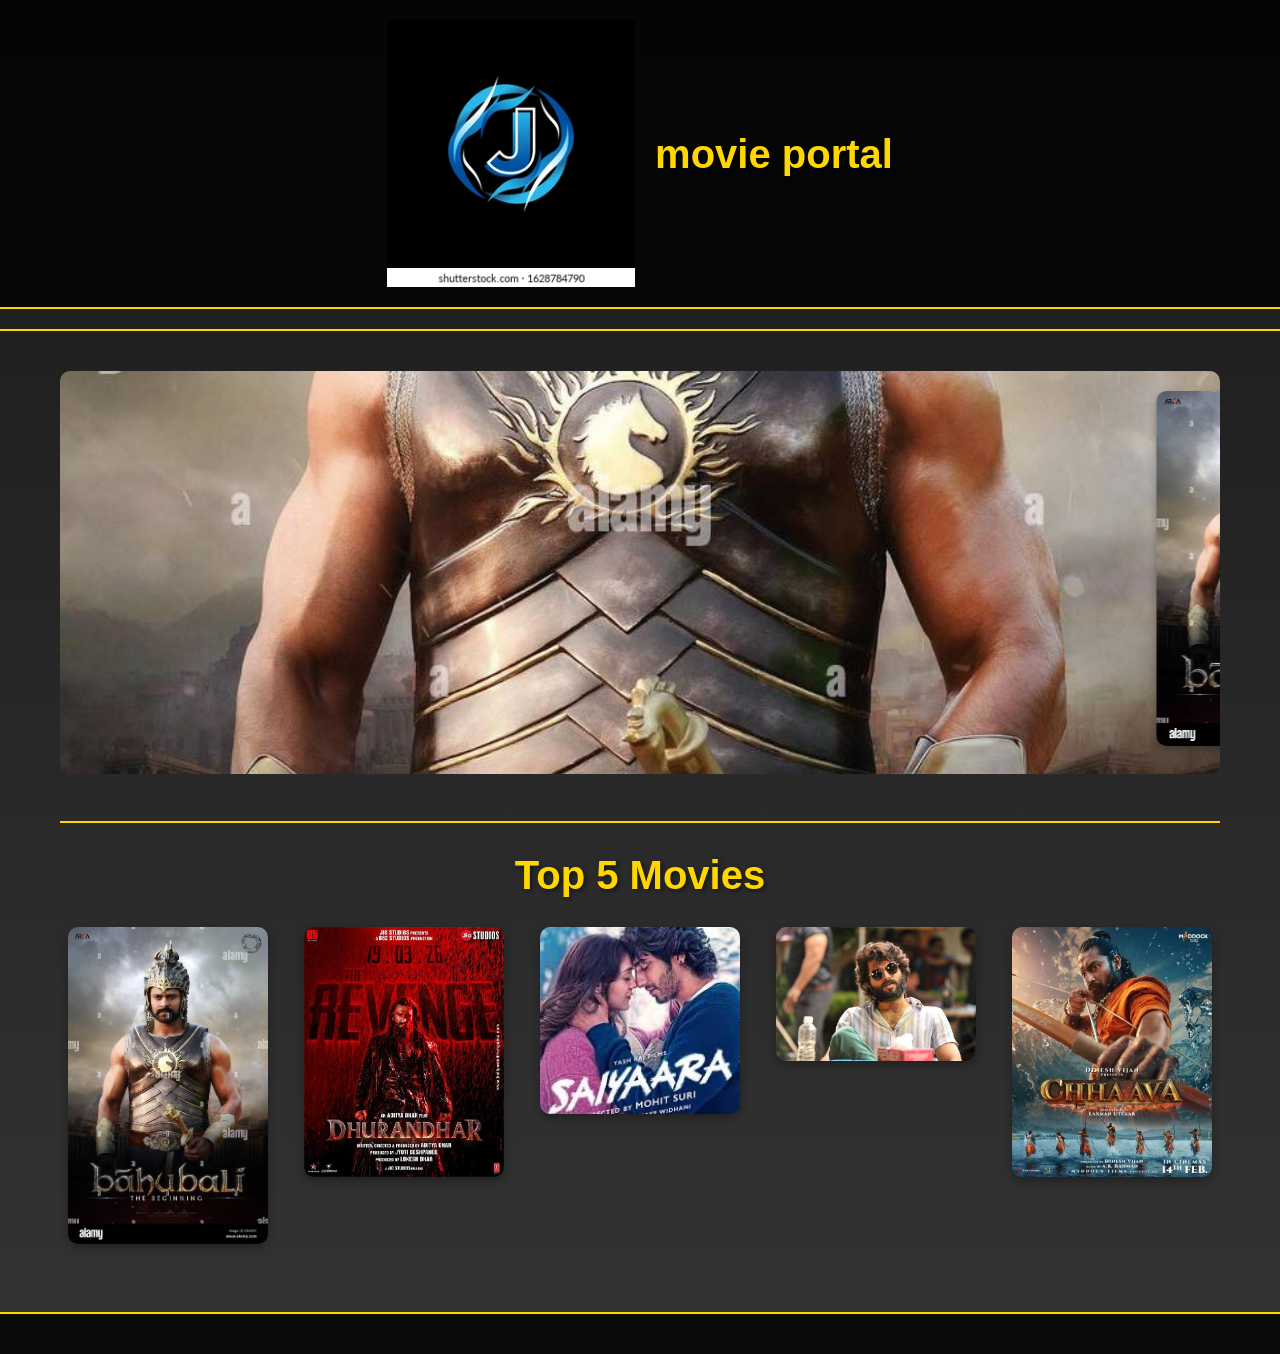
<file: index.html>
<!DOCTYPE html>
<html lang="en">
<head>
  <meta charset="UTF-8">
  <meta name="viewport" content="width=device-width, initial-scale=1.0">
  <title>jayram-home</title>
  <link rel="stylesheet" href="css/jayram.css">
  
</head>
<body>
  <header>
    <img src="images/logo.png" alt="" width="20%">
    <p class="box"> movie portal</p>
  </header>
  <hr>
  <div class="containt">
    <marquee>
      <img src="images/mov1.png" alt="" width="20%" height="700%">
      <img src="images/mov2.png" alt="" width="20%" height="700%">
      <img src="images/mov3.png" alt="" width="20%" height="700%">
      <img src="images/mov4.png" alt="" width="20%" height="700%">
      <img src="images/mov5.png" alt="" width="20%" height="700%">
    </marquee>
    <hr>
    <h1>Top 5 Movies</h1>
    <div class="movies-grid">
      <a href="mov1.html"><img src="images/mov1.png" alt="" width="20%" height="700%"></a>
      <a href="mov2.html"><img src="images/mov2.png" alt="" width="20%" height="700%"></a>
      <a href="mov3.html"><img src="images/mov3.png" alt="" width="20%" height="700%"></a>
      <a href="mov4.html"><img src="images/mov4.png" alt="" width="20%" height="700%"></a>
      <a href="mov5.html"><img src="images/mov5.png" alt="" width="20%" height="700%"></a>
    </div>
  </div>
  <footer>


  </footer>

</body>
</html>
</file>
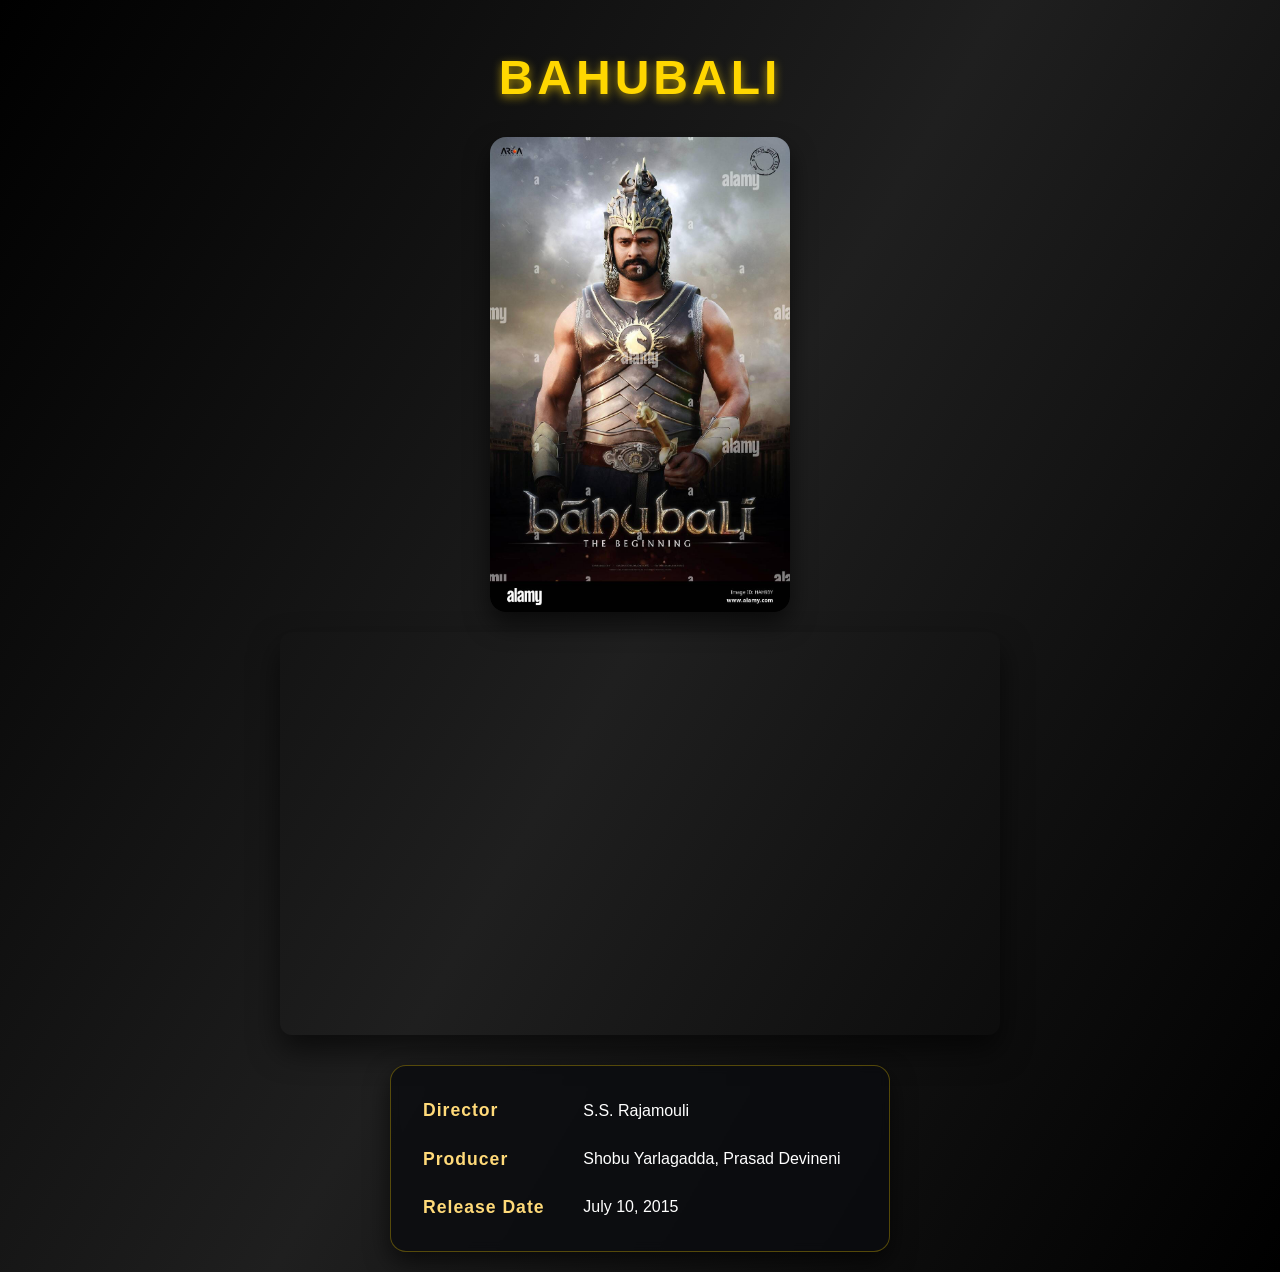
<file: mov1.html>
<!DOCTYPE html>
<html lang="en">
<head>
    <meta charset="UTF-8">
    <meta name="viewport" content="width=device-width, initial-scale=1.0">
    <title>bahubali</title>
    <link rel="stylesheet" href="css/jayram.css">
    <link rel="stylesheet" href="css/mov1.css">
</head>
<body>
    <h1>bahubali</h1>
    <img src="images/mov1.png" alt="" width="20%" height="700%">
    <iframe width="560" height="315" src="https://www.youtube.com/embed/1Ox74980980" frameborder="0" allowfullscreen></iframe>
<div class="movie-info">
<table>
    <tr>
        <th>Director</th>
        <td>S.S. Rajamouli</td>
    </tr>
    <tr>
        <th>Producer</th>
        <td>Shobu Yarlagadda, Prasad Devineni</td>
    </tr>
    <tr>
        <th>Release Date</th>
        <td>July 10, 2015</td>
    </tr>
</table>
</div>
</body>
</html>
</file>
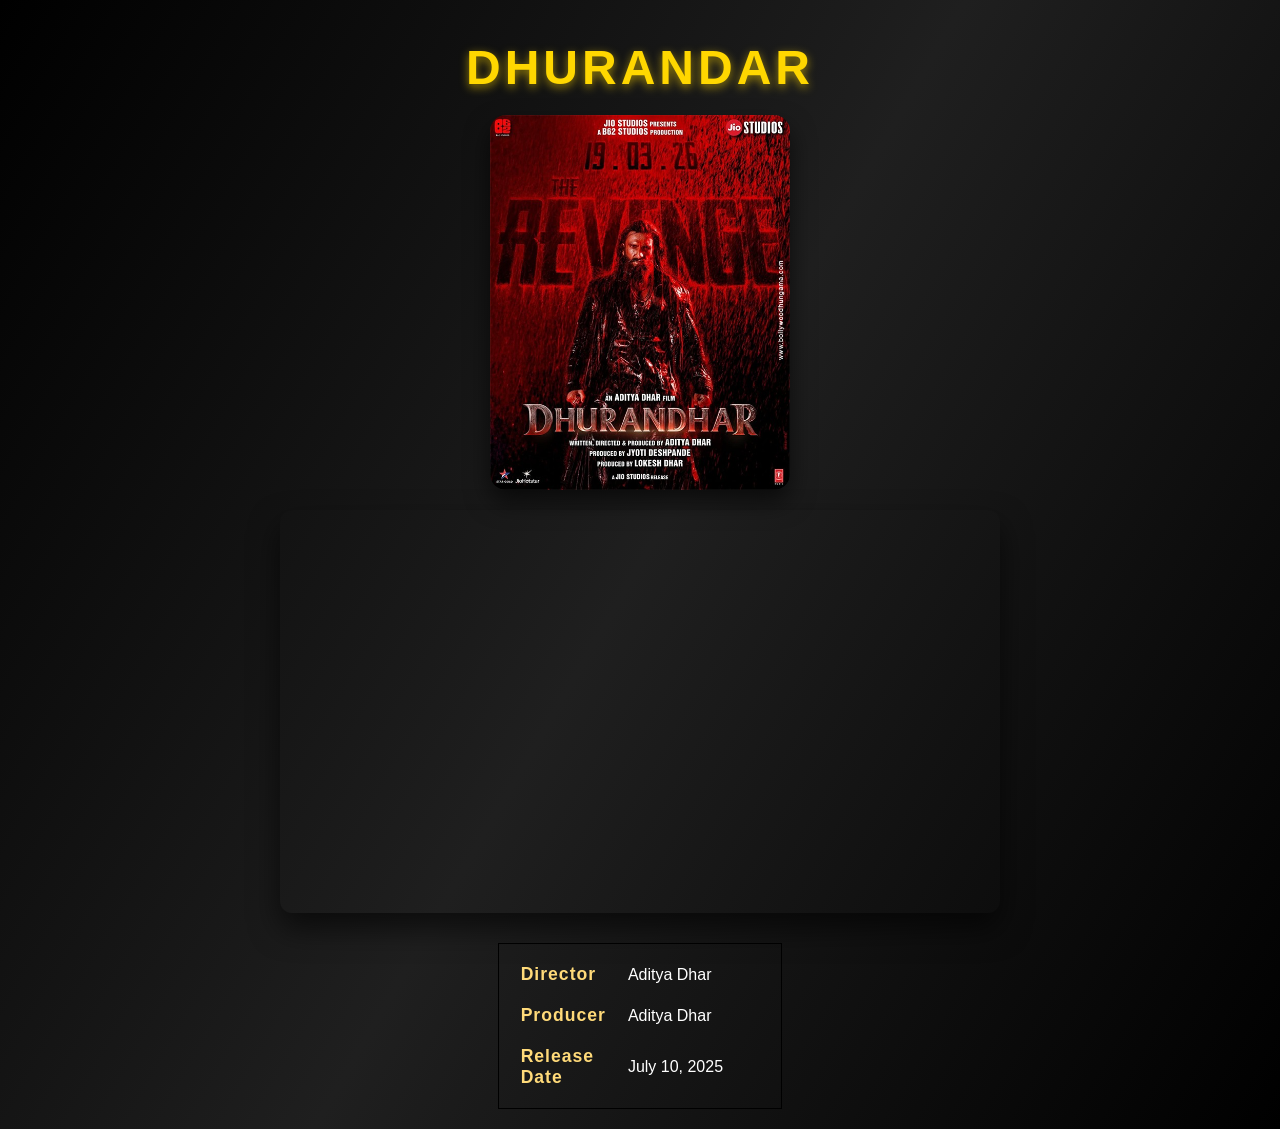
<file: mov2.html>
<!DOCTYPE html>
<html lang="en">
<head>
    <meta charset="UTF-8">
    <meta name="viewport" content="width=device-width, initial-scale=1.0">
    <title>durandar</title>
    <link rel="stylesheet" href="css/mov2.css">
</head>
<body>
    <h1>dhurandar</h1>
    <img src="images/mov2.png" alt="" width="20%" height="700%">
    <iframe width="100%" height="315" src="https://www.youtube.com/embed/1Ox74980980" frameborder="0" allowfullscreen></iframe>
<div style="border: 1px solid black; padding: 10px; width: max-content;">
<table>
    <tr>
        <th style="text-align:left; padding-right: 10px;">Director</th>
        <td>Aditya Dhar</td>
    </tr>
    <tr>
        <th style="text-align:left; padding-right: 10px;">Producer</th>
        <td>Aditya Dhar</td>
    </tr>
    <tr>
        <th style="text-align:left; padding-right: 10px;">Release Date</th>
        <td>July 10, 2025</td>
    </tr>
</table>
</div>
</body>
</html>
</file>
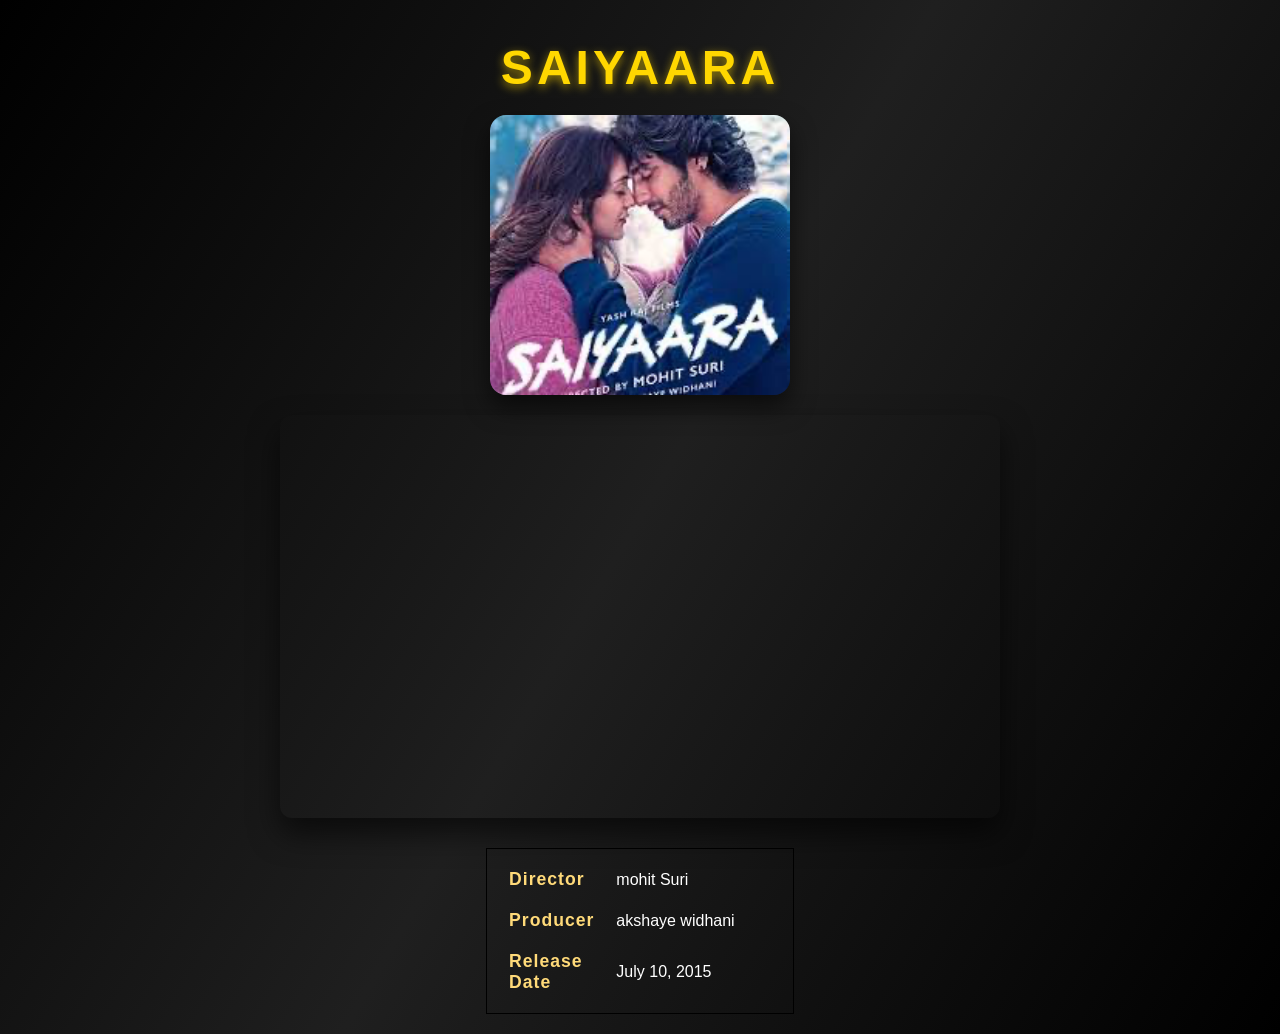
<file: mov3.html>
<!DOCTYPE html>
<html lang="en">
<head>
    <meta charset="UTF-8">
    <meta name="viewport" content="width=device-width, initial-scale=1.0">
    <title>saiyaara</title>
    <link rel="stylesheet" href="css/mov3.css">
</head>
<body>
    <h1>saiyaara</h1>
    <img src="images/mov3.png" alt="" width="20%" height="700%">
    <iframe width="100%" height="315" src="https://www.youtube.com/embed/1Ox74980980" frameborder="0" allowfullscreen></iframe>
<div style="border: 1px solid black; padding: 10px; width: max-content;">
<table>
    <tr>
        <th style="text-align:left; padding-right: 10px;">Director</th>
        <td>mohit Suri</td>
    </tr>
    <tr>
        <th style="text-align:left; padding-right: 10px;">Producer</th>
        <td>akshaye widhani</td>
    </tr>
    <tr>
        <th style="text-align:left; padding-right: 10px;">Release Date</th>
        <td>July 10, 2015</td>
    </tr>
</table>
</div>
</body>
</html>
</file>
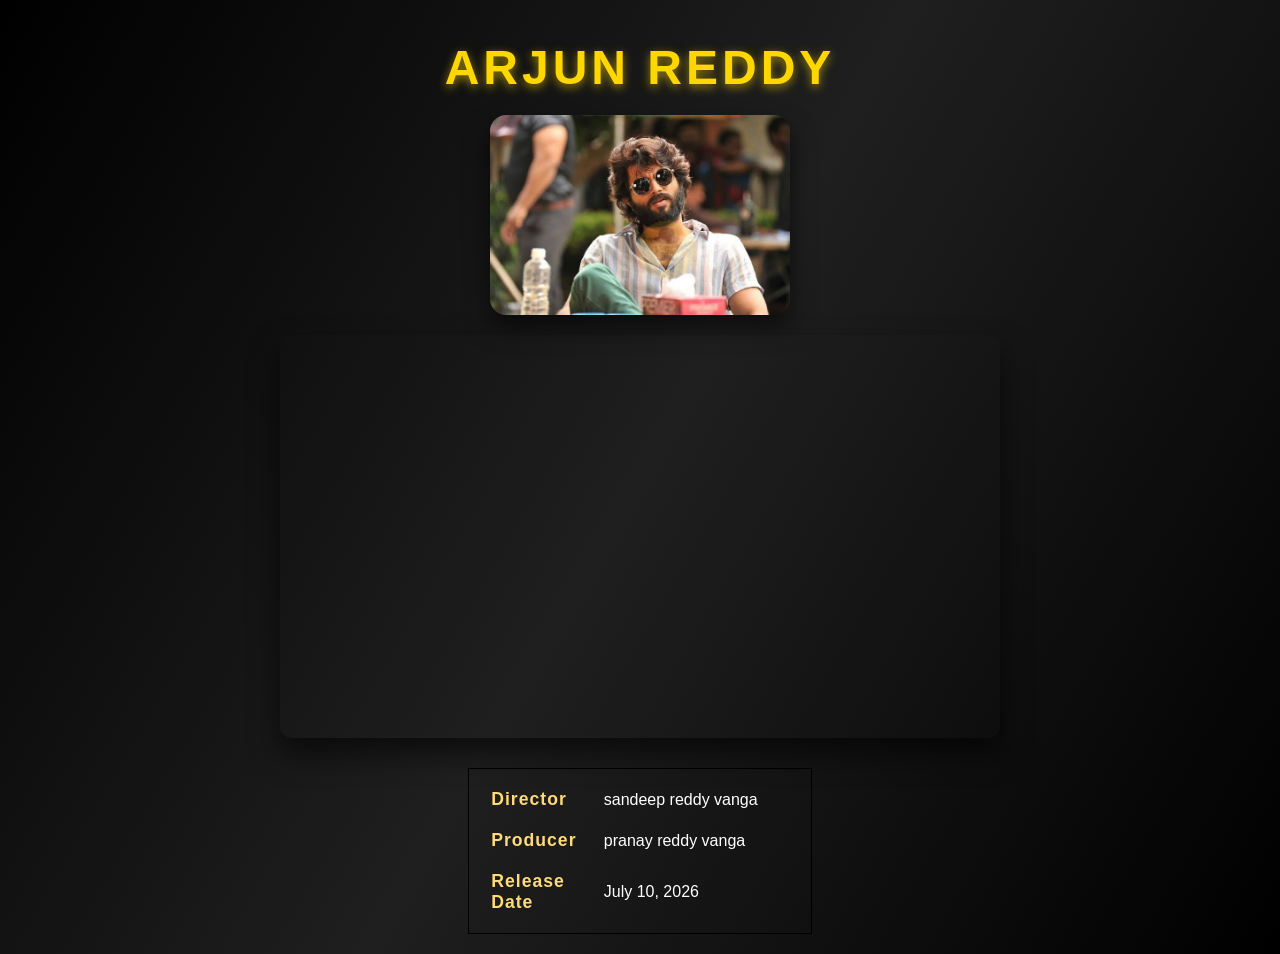
<file: mov4.html>
<!DOCTYPE html>
<html lang="en">
<head>
    <meta charset="UTF-8">
    <meta name="viewport" content="width=device-width, initial-scale=1.0">
    <title>arjun reddy</title>
    <link rel="stylesheet" href="css/mov4.css">
</head>
<body>
    <h1>arjun reddy</h1>
    <img src="images/mov4.png" alt="" width="20%" height="700%">
    <iframe width="100%" height="315" src="https://www.youtube.com/embed/1Ox74980980" frameborder="0" allowfullscreen></iframe>
<div style="border: 1px solid black; padding: 10px; width: max-content;">
<table>
    <tr>
        <th style="text-align:left; padding-right: 10px;">Director</th>
        <td>sandeep reddy vanga</td>
    </tr>
    <tr>
        <th style="text-align:left; padding-right: 10px;">Producer</th>
        <td>pranay reddy vanga</td>
    </tr>
    <tr>
        <th style="text-align:left; padding-right: 10px;">Release Date</th>
        <td>July 10, 2026</td>
    </tr>
</table>
</div>
</body>
</html>
</file>
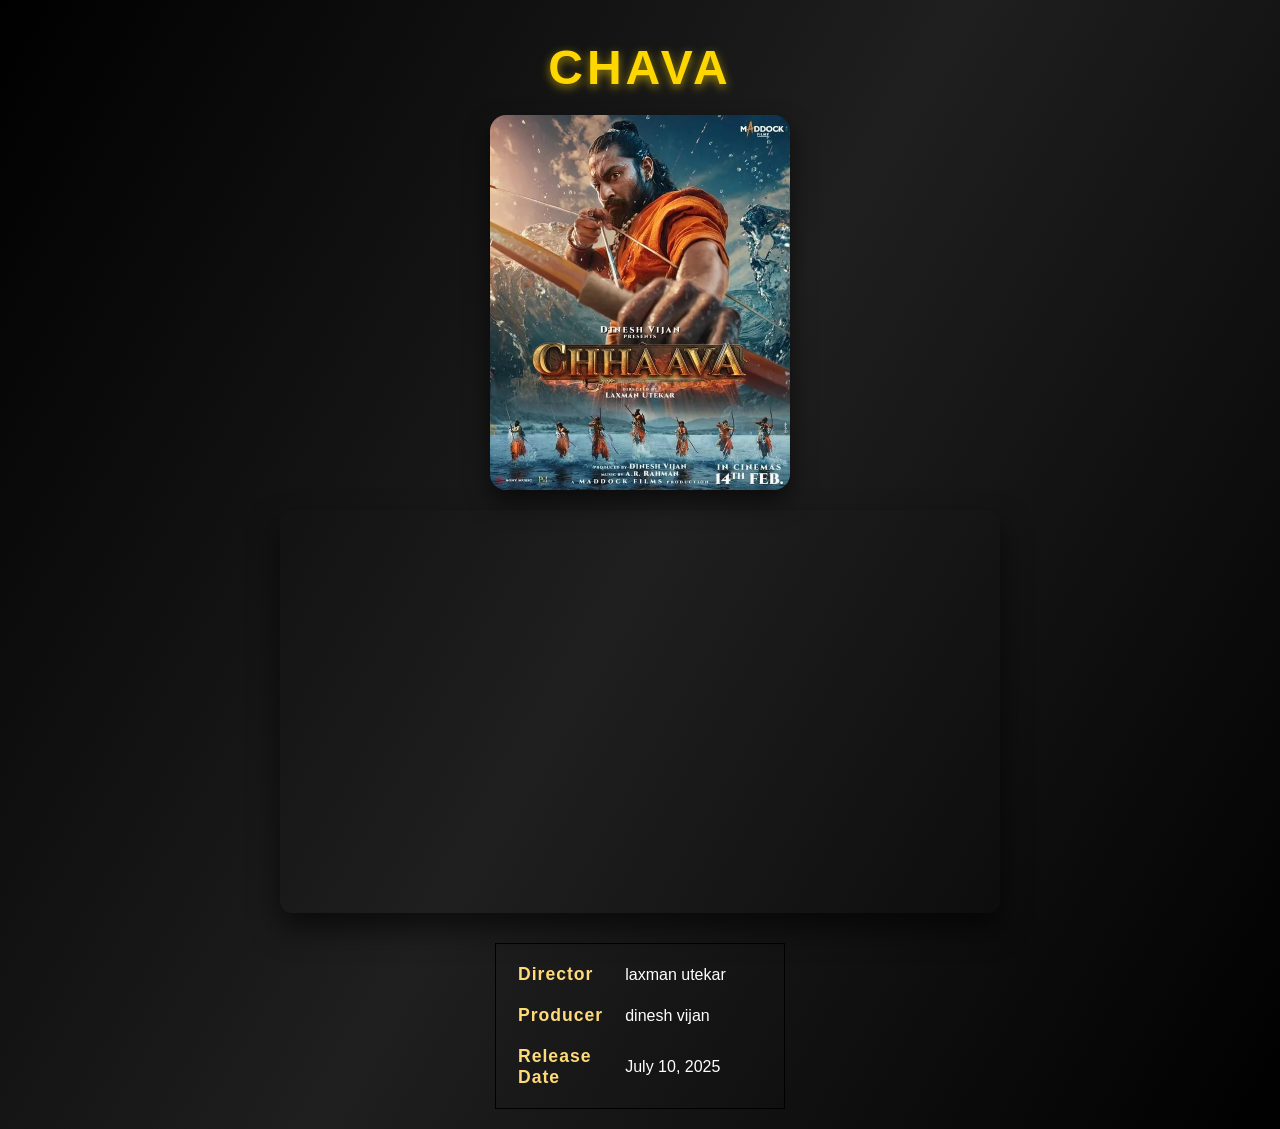
<file: mov5.html>
<!DOCTYPE html>
<html lang="en">
<head>
    <meta charset="UTF-8">
    <meta name="viewport" content="width=device-width, initial-scale=1.0">
    <title>chhava</title>
    <link rel="stylesheet" href="css/mov5.css">
</head>
<body>
    <h1>chava</h1>
    <img src="images/mov5.png" alt="" width="20%" height="700%">
    <iframe width="100%" height="315" src="https://www.youtube.com/embed/1Ox74980980" frameborder="0" allowfullscreen></iframe>
<div style="border: 1px solid black; padding: 10px; width: max-content;">
<table>
    <tr>
        <th style="text-align:left; padding-right: 10px;">Director</th>
        <td>laxman utekar</td>
    </tr>
    <tr>
        <th style="text-align:left; padding-right: 10px;">Producer</th>
        <td>dinesh vijan</td>
    </tr>
    <tr>
        <th style="text-align:left; padding-right: 10px;">Release Date</th>
        <td>July 10, 2025</td>
    </tr>
</table>
</div>
</body>
</html>
</file>
<file: css/jayram.css>
*{
    margin: 0;
    padding: 0;
    box-sizing: border-box;
}

body {
    font-family: Arial, sans-serif;
    background: linear-gradient(to bottom, #1a1a1a, #333);
    color: white;
    line-height: 1.6;
}

header{
    display: flex;
    align-items: center;
    justify-content: center;
    gap: 20px;
    padding: 20px;
    background: rgba(0,0,0,0.8);
    border-bottom: 2px solid #ffd700;
}

.box{
    font-size: 2.5em;
    font-weight: bold;
    color: #ffd700;
    text-shadow: 2px 2px 4px rgba(0,0,0,0.5);
}

hr {
    border: none;
    height: 2px;
    background: #ffd700;
    margin: 20px 0;
}

.containt {
    max-width: 1200px;
    margin: 0 auto;
    padding: 20px;
}

marquee {
    margin-bottom: 20px;
    background: url('../images/mov1.png') no-repeat center center;
    background-size: cover;
    padding: 20px;
    border-radius: 10px;
}

marquee img {
    margin-right: 20px;
    border-radius: 10px;
    box-shadow: 0 4px 8px rgba(0,0,0,0.3);
    transition: transform 0.3s;
}

marquee img:hover {
    transform: scale(1.05);
}

h1 {
    text-align: center;
    font-size: 2.5em;
    margin: 20px 0;
    color: #ffd700;
    text-shadow: 2px 2px 4px rgba(0,0,0,0.5);
}

.movies-grid {
    display: flex;
    flex-wrap: wrap;
    justify-content: space-around;
    gap: 20px;
}

.movies-grid a {
    flex: 1 1 18%;
    max-width: 200px;
    text-decoration: none;
}

.movies-grid img {
    width: 100%;
    height: auto;
    border-radius: 10px;
    box-shadow: 0 4px 8px rgba(0,0,0,0.3);
    transition: transform 0.3s, box-shadow 0.3s;
}

.movies-grid img:hover {
    transform: scale(1.05);
    box-shadow: 0 8px 16px rgba(0,0,0,0.5);
}

footer {
    text-align: center;
    padding: 20px;
    background: rgba(0,0,0,0.8);
    border-top: 2px solid #ffd700;
    margin-top: 40px;

}
</file>
<file: css/mov1.css>
* {
    box-sizing: border-box;
    font-family: 'Arial', sans-serif;
}

body {
    margin: 0;
    padding: 20px;
    background: linear-gradient(120deg, #000000, #1f1f1f, #000000);
    color: #fff;
    display: flex;
    flex-direction: column;
    align-items: center;
    min-height: 100vh;
}

h1 {
    font-size: 3rem;
    margin: 20px 0;
    text-transform: uppercase;
    letter-spacing: 4px;
    color: #ffd700;
    text-shadow: 0 3px 10px rgba(255, 215, 0, 0.6);
}

img {
    width: 300px;
    max-width: 90vw;
    height: auto;
    border-radius: 16px;
    box-shadow: 0 12px 24px rgba(0, 0, 0, 0.6);
    transform: scale(1);
    transition: transform 0.3s ease, box-shadow 0.3s ease;
    margin-bottom: 20px;
}

img:hover {
    transform: scale(1.05) translateY(-3px);
    box-shadow: 0 16px 30px rgba(0, 0, 0, 0.8);
}

iframe {
    width: min(80vw, 720px);
    height: calc(min(80vw, 720px) * 0.56);
    border: none;
    border-radius: 12px;
    margin-bottom: 30px;
    box-shadow: 0 15px 30px rgba(0, 0, 0, 0.6);
    transition: transform 0.3s ease;
}

iframe:hover {
    transform: scale(1.02);
}

.movie-info {
    width: min(80vw, 500px);
    background: rgba(11, 12, 15, 0.8);
    border: 1px solid rgba(255, 215, 0, 0.3);
    border-radius: 16px;
    padding: 20px;
    box-shadow: 0 10px 25px rgba(0, 0, 0, 0.6);
    backdrop-filter: blur(5px);
    backdrop-filter: blur(5px);
}

table {
    width: 100%;
    border-collapse: collapse;
    color: #fff;
}

th,
td {
    text-align: left;
    padding: 10px 12px;
}

th {
    width: 35%;
    color: #ffda79;
    font-size: 1.1rem;
    letter-spacing: 1px;
    vertical-align: top;
}

tr {
    transition: transform 0.2s ease, background 0.2s ease;
}

tr:hover {
    background: rgba(255, 255, 255, 0.08);
    transform: translateX(4px);
}

@media (max-width: 600px) {
    h1 {
        font-size: 2rem;
    }
    .movie-info {
        width: 90vw;
    }
    img {
        width: 90vw;
    }
}
</file>
<file: css/mov2.css>
* {
    box-sizing: border-box;
    font-family: 'Arial', sans-serif;
}

body {
    margin: 0;
    padding: 20px;
    background: linear-gradient(120deg, #000000, #1f1f1f, #000000);
    color: #fff;
    display: flex;
    flex-direction: column;
    align-items: center;
    min-height: 100vh;
}

h1 {
    font-size: 3rem;
    margin: 20px 0;
    text-transform: uppercase;
    letter-spacing: 4px;
    color: #ffd700;
    text-shadow: 0 3px 10px rgba(255, 215, 0, 0.6);
}

img {
    width: 300px;
    max-width: 90vw;
    height: auto;
    border-radius: 16px;
    box-shadow: 0 12px 24px rgba(0, 0, 0, 0.6);
    transform: scale(1);
    transition: transform 0.3s ease, box-shadow 0.3s ease;
    margin-bottom: 20px;
}

img:hover {
    transform: scale(1.05) translateY(-3px);
    box-shadow: 0 16px 30px rgba(0, 0, 0, 0.8);
}

iframe {
    width: min(80vw, 720px);
    height: calc(min(80vw, 720px) * 0.56);
    border: none;
    border-radius: 12px;
    margin-bottom: 30px;
    box-shadow: 0 15px 30px rgba(0, 0, 0, 0.6);
    transition: transform 0.3s ease;
}

iframe:hover {
    transform: scale(1.02);
}

.movie-info {
    width: min(80vw, 500px);
    background: rgba(11, 12, 15, 0.8);
    border: 1px solid rgba(255, 215, 0, 0.3);
    border-radius: 16px;
    padding: 20px;
    box-shadow: 0 10px 25px rgba(0, 0, 0, 0.6);
    backdrop-filter: blur(5px);
    backdrop-filter: blur(5px);
}

table {
    width: 100%;
    border-collapse: collapse;
    color: #fff;
}

th,
td {
    text-align: left;
    padding: 10px 12px;
}

th {
    width: 35%;
    color: #ffda79;
    font-size: 1.1rem;
    letter-spacing: 1px;
    vertical-align: top;
}

tr {
    transition: transform 0.2s ease, background 0.2s ease;
}

tr:hover {
    background: rgba(255, 255, 255, 0.08);
    transform: translateX(4px);
}

@media (max-width: 600px) {
    h1 {
        font-size: 2rem;
    }
    .movie-info {
        width: 90vw;
    }
    img {
        width: 90vw;
    }
}
</file>
<file: css/mov3.css>
* {
    box-sizing: border-box;
    font-family: 'Arial', sans-serif;
}

body {
    margin: 0;
    padding: 20px;
    background: linear-gradient(120deg, #000000, #1f1f1f, #000000);
    color: #fff;
    display: flex;
    flex-direction: column;
    align-items: center;
    min-height: 100vh;
}

h1 {
    font-size: 3rem;
    margin: 20px 0;
    text-transform: uppercase;
    letter-spacing: 4px;
    color: #ffd700;
    text-shadow: 0 3px 10px rgba(255, 215, 0, 0.6);
}

img {
    width: 300px;
    max-width: 90vw;
    height: auto;
    border-radius: 16px;
    box-shadow: 0 12px 24px rgba(0, 0, 0, 0.6);
    transform: scale(1);
    transition: transform 0.3s ease, box-shadow 0.3s ease;
    margin-bottom: 20px;
}

img:hover {
    transform: scale(1.05) translateY(-3px);
    box-shadow: 0 16px 30px rgba(0, 0, 0, 0.8);
}

iframe {
    width: min(80vw, 720px);
    height: calc(min(80vw, 720px) * 0.56);
    border: none;
    border-radius: 12px;
    margin-bottom: 30px;
    box-shadow: 0 15px 30px rgba(0, 0, 0, 0.6);
    transition: transform 0.3s ease;
}

iframe:hover {
    transform: scale(1.02);
}

.movie-info {
    width: min(80vw, 500px);
    background: rgba(11, 12, 15, 0.8);
    border: 1px solid rgba(255, 215, 0, 0.3);
    border-radius: 16px;
    padding: 20px;
    box-shadow: 0 10px 25px rgba(0, 0, 0, 0.6);
    backdrop-filter: blur(5px);
    backdrop-filter: blur(5px);
}

table {
    width: 100%;
    border-collapse: collapse;
    color: #fff;
}

th,
td {
    text-align: left;
    padding: 10px 12px;
}

th {
    width: 35%;
    color: #ffda79;
    font-size: 1.1rem;
    letter-spacing: 1px;
    vertical-align: top;
}

tr {
    transition: transform 0.2s ease, background 0.2s ease;
}

tr:hover {
    background: rgba(255, 255, 255, 0.08);
    transform: translateX(4px);
}

@media (max-width: 600px) {
    h1 {
        font-size: 2rem;
    }
    .movie-info {
        width: 90vw;
    }
    img {
        width: 90vw;
    }
}
</file>
<file: css/mov4.css>
* {
    box-sizing: border-box;
    font-family: 'Arial', sans-serif;
}

body {
    margin: 0;
    padding: 20px;
    background: linear-gradient(120deg, #000000, #1f1f1f, #000000);
    color: #fff;
    display: flex;
    flex-direction: column;
    align-items: center;
    min-height: 100vh;
}

h1 {
    font-size: 3rem;
    margin: 20px 0;
    text-transform: uppercase;
    letter-spacing: 4px;
    color: #ffd700;
    text-shadow: 0 3px 10px rgba(255, 215, 0, 0.6);
}

img {
    width: 300px;
    max-width: 90vw;
    height: auto;
    border-radius: 16px;
    box-shadow: 0 12px 24px rgba(0, 0, 0, 0.6);
    transform: scale(1);
    transition: transform 0.3s ease, box-shadow 0.3s ease;
    margin-bottom: 20px;
}

img:hover {
    transform: scale(1.05) translateY(-3px);
    box-shadow: 0 16px 30px rgba(0, 0, 0, 0.8);
}

iframe {
    width: min(80vw, 720px);
    height: calc(min(80vw, 720px) * 0.56);
    border: none;
    border-radius: 12px;
    margin-bottom: 30px;
    box-shadow: 0 15px 30px rgba(0, 0, 0, 0.6);
    transition: transform 0.3s ease;
}

iframe:hover {
    transform: scale(1.02);
}

.movie-info {
    width: min(80vw, 500px);
    background: rgba(11, 12, 15, 0.8);
    border: 1px solid rgba(255, 215, 0, 0.3);
    border-radius: 16px;
    padding: 20px;
    box-shadow: 0 10px 25px rgba(0, 0, 0, 0.6);
    backdrop-filter: blur(5px);
    backdrop-filter: blur(5px);
}

table {
    width: 100%;
    border-collapse: collapse;
    color: #fff;
}

th,
td {
    text-align: left;
    padding: 10px 12px;
}

th {
    width: 35%;
    color: #ffda79;
    font-size: 1.1rem;
    letter-spacing: 1px;
    vertical-align: top;
}

tr {
    transition: transform 0.2s ease, background 0.2s ease;
}

tr:hover {
    background: rgba(255, 255, 255, 0.08);
    transform: translateX(4px);
}

@media (max-width: 600px) {
    h1 {
        font-size: 2rem;
    }
    .movie-info {
        width: 90vw;
    }
    img {
        width: 90vw;
    }
}
</file>
<file: css/mov5.css>
* {
    box-sizing: border-box;
    font-family: 'Arial', sans-serif;
}

body {
    margin: 0;
    padding: 20px;
    background: linear-gradient(120deg, #000000, #1f1f1f, #000000);
    color: #fff;
    display: flex;
    flex-direction: column;
    align-items: center;
    min-height: 100vh;
}

h1 {
    font-size: 3rem;
    margin: 20px 0;
    text-transform: uppercase;
    letter-spacing: 4px;
    color: #ffd700;
    text-shadow: 0 3px 10px rgba(255, 215, 0, 0.6);
}

img {
    width: 300px;
    max-width: 90vw;
    height: auto;
    border-radius: 16px;
    box-shadow: 0 12px 24px rgba(0, 0, 0, 0.6);
    transform: scale(1);
    transition: transform 0.3s ease, box-shadow 0.3s ease;
    margin-bottom: 20px;
}

img:hover {
    transform: scale(1.05) translateY(-3px);
    box-shadow: 0 16px 30px rgba(0, 0, 0, 0.8);
}

iframe {
    width: min(80vw, 720px);
    height: calc(min(80vw, 720px) * 0.56);
    border: none;
    border-radius: 12px;
    margin-bottom: 30px;
    box-shadow: 0 15px 30px rgba(0, 0, 0, 0.6);
    transition: transform 0.3s ease;
}

iframe:hover {
    transform: scale(1.02);
}

.movie-info {
    width: min(80vw, 500px);
    background: rgba(11, 12, 15, 0.8);
    border: 1px solid rgba(255, 215, 0, 0.3);
    border-radius: 16px;
    padding: 20px;
    box-shadow: 0 10px 25px rgba(0, 0, 0, 0.6);
    backdrop-filter: blur(5px);
    backdrop-filter: blur(5px);
}

table {
    width: 100%;
    border-collapse: collapse;
    color: #fff;
}

th,
td {
    text-align: left;
    padding: 10px 12px;
}

th {
    width: 35%;
    color: #ffda79;
    font-size: 1.1rem;
    letter-spacing: 1px;
    vertical-align: top;
}

tr {
    transition: transform 0.2s ease, background 0.2s ease;
}

tr:hover {
    background: rgba(255, 255, 255, 0.08);
    transform: translateX(4px);
}

@media (max-width: 600px) {
    h1 {
        font-size: 2rem;
    }
    .movie-info {
        width: 90vw;
    }
    img {
        width: 90vw;
    }
}
</file>
